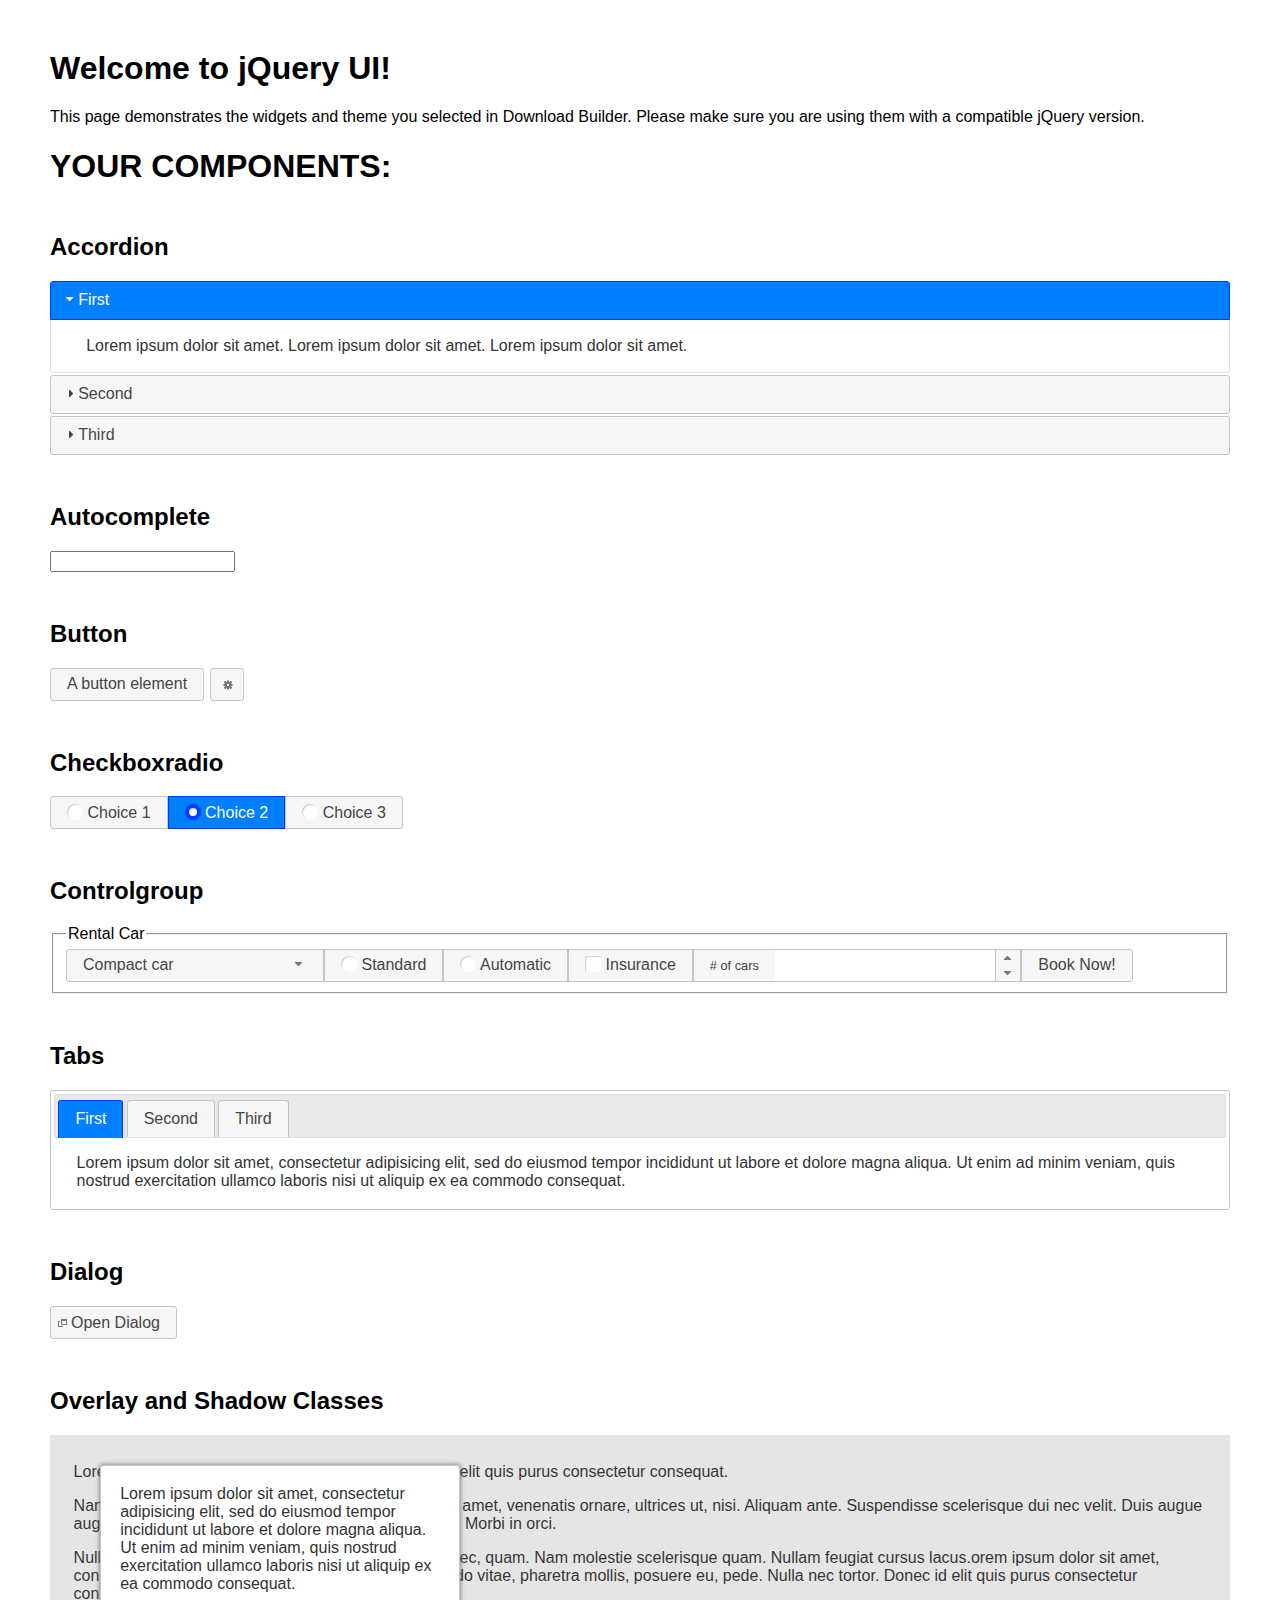
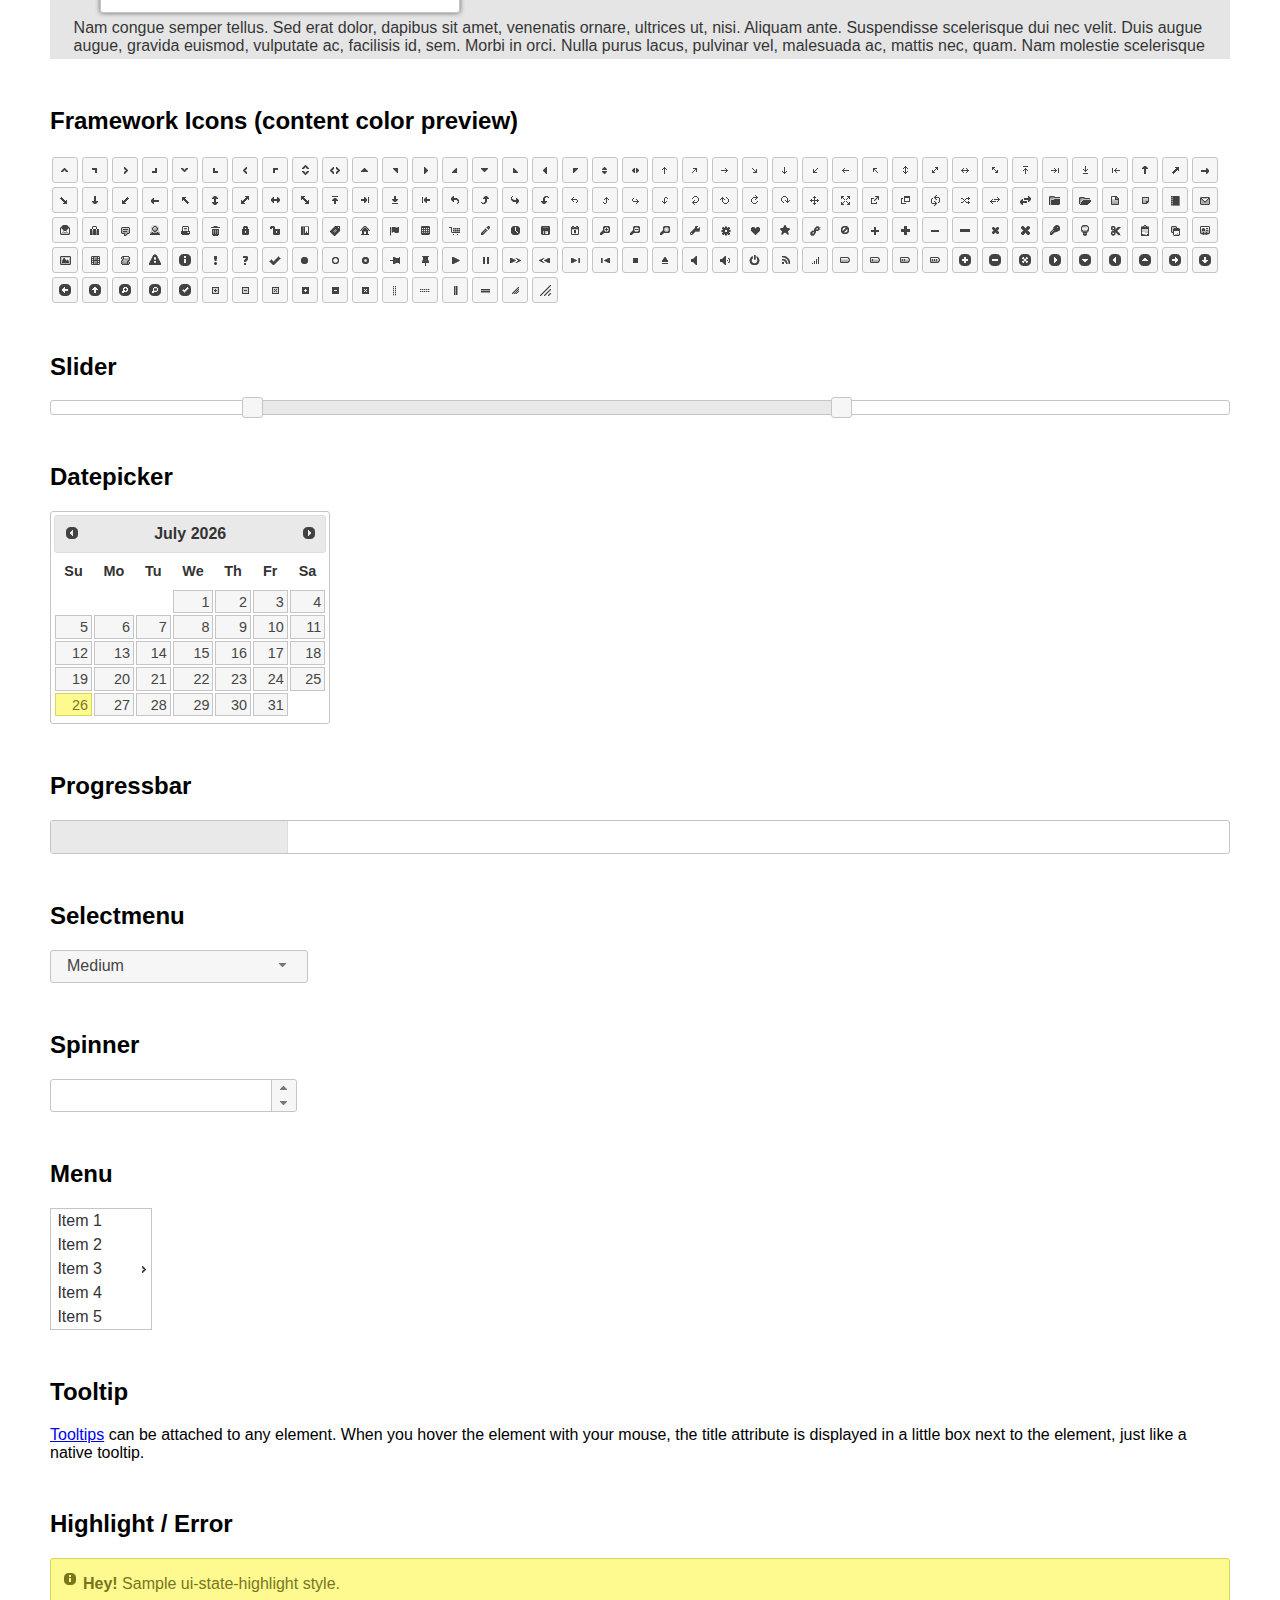
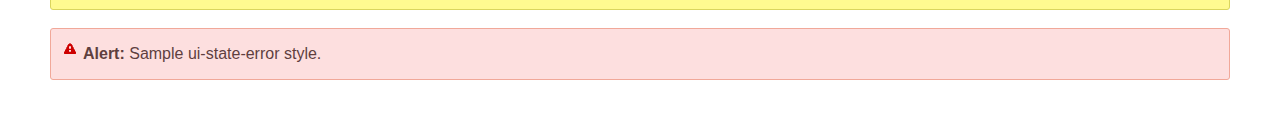
<file: static/grappelli/jquery/ui/index.html>
<!doctype html>
<html lang="us">
<head>
	<meta charset="utf-8">
	<title>jQuery UI Example Page</title>
	<link href="jquery-ui.css" rel="stylesheet">
	<style>
	body{
		font-family: "Trebuchet MS", sans-serif;
		margin: 50px;
	}
	.demoHeaders {
		margin-top: 2em;
	}
	#dialog-link {
		padding: .4em 1em .4em 20px;
		text-decoration: none;
		position: relative;
	}
	#dialog-link span.ui-icon {
		margin: 0 5px 0 0;
		position: absolute;
		left: .2em;
		top: 50%;
		margin-top: -8px;
	}
	#icons {
		margin: 0;
		padding: 0;
	}
	#icons li {
		margin: 2px;
		position: relative;
		padding: 4px 0;
		cursor: pointer;
		float: left;
		list-style: none;
	}
	#icons span.ui-icon {
		float: left;
		margin: 0 4px;
	}
	.fakewindowcontain .ui-widget-overlay {
		position: absolute;
	}
	select {
		width: 200px;
	}
	</style>
</head>
<body>

<h1>Welcome to jQuery UI!</h1>

<div class="ui-widget">
	<p>This page demonstrates the widgets and theme you selected in Download Builder. Please make sure you are using them with a compatible jQuery version.</p>
</div>

<h1>YOUR COMPONENTS:</h1>

<!-- Accordion -->
<h2 class="demoHeaders">Accordion</h2>
<div id="accordion">
	<h3>First</h3>
	<div>Lorem ipsum dolor sit amet. Lorem ipsum dolor sit amet. Lorem ipsum dolor sit amet.</div>
	<h3>Second</h3>
	<div>Phasellus mattis tincidunt nibh.</div>
	<h3>Third</h3>
	<div>Nam dui erat, auctor a, dignissim quis.</div>
</div>

<!-- Autocomplete -->
<h2 class="demoHeaders">Autocomplete</h2>
<div>
	<input id="autocomplete" title="type &quot;a&quot;">
</div>

<!-- Button -->
<h2 class="demoHeaders">Button</h2>
<button id="button">A button element</button>
<button id="button-icon">An icon-only button</button>

<!-- Checkboxradio -->
<h2 class="demoHeaders">Checkboxradio</h2>
<form style="margin-top: 1em;">
	<div id="radioset">
		<input type="radio" id="radio1" name="radio"><label for="radio1">Choice 1</label>
		<input type="radio" id="radio2" name="radio" checked="checked"><label for="radio2">Choice 2</label>
		<input type="radio" id="radio3" name="radio"><label for="radio3">Choice 3</label>
	</div>
</form>

<!-- Controlgroup -->
<h2 class="demoHeaders">Controlgroup</h2>
<fieldset>
	<legend>Rental Car</legend>
	<div id="controlgroup">
		<select id="car-type">
			<option>Compact car</option>
			<option>Midsize car</option>
			<option>Full size car</option>
			<option>SUV</option>
			<option>Luxury</option>
			<option>Truck</option>
			<option>Van</option>
		</select>
		<label for="transmission-standard">Standard</label>
		<input type="radio" name="transmission" id="transmission-standard">
		<label for="transmission-automatic">Automatic</label>
		<input type="radio" name="transmission" id="transmission-automatic">
		<label for="insurance">Insurance</label>
		<input type="checkbox" name="insurance" id="insurance">
		<label for="horizontal-spinner" class="ui-controlgroup-label"># of cars</label>
		<input id="horizontal-spinner" class="ui-spinner-input">
		<button>Book Now!</button>
	</div>
</fieldset>

<!-- Tabs -->
<h2 class="demoHeaders">Tabs</h2>
<div id="tabs">
	<ul>
		<li><a href="#tabs-1">First</a></li>
		<li><a href="#tabs-2">Second</a></li>
		<li><a href="#tabs-3">Third</a></li>
	</ul>
	<div id="tabs-1">Lorem ipsum dolor sit amet, consectetur adipisicing elit, sed do eiusmod tempor incididunt ut labore et dolore magna aliqua. Ut enim ad minim veniam, quis nostrud exercitation ullamco laboris nisi ut aliquip ex ea commodo consequat.</div>
	<div id="tabs-2">Phasellus mattis tincidunt nibh. Cras orci urna, blandit id, pretium vel, aliquet ornare, felis. Maecenas scelerisque sem non nisl. Fusce sed lorem in enim dictum bibendum.</div>
	<div id="tabs-3">Nam dui erat, auctor a, dignissim quis, sollicitudin eu, felis. Pellentesque nisi urna, interdum eget, sagittis et, consequat vestibulum, lacus. Mauris porttitor ullamcorper augue.</div>
</div>

<h2 class="demoHeaders">Dialog</h2>
<p>
	<button id="dialog-link" class="ui-button ui-corner-all ui-widget">
		<span class="ui-icon ui-icon-newwin"></span>Open Dialog
	</button>
</p>

<h2 class="demoHeaders">Overlay and Shadow Classes</h2>
<div style="position: relative; width: 96%; height: 200px; padding:1% 2%; overflow:hidden;" class="fakewindowcontain">
	<p>Lorem ipsum dolor sit amet,  Nulla nec tortor. Donec id elit quis purus consectetur consequat. </p><p>Nam congue semper tellus. Sed erat dolor, dapibus sit amet, venenatis ornare, ultrices ut, nisi. Aliquam ante. Suspendisse scelerisque dui nec velit. Duis augue augue, gravida euismod, vulputate ac, facilisis id, sem. Morbi in orci. </p><p>Nulla purus lacus, pulvinar vel, malesuada ac, mattis nec, quam. Nam molestie scelerisque quam. Nullam feugiat cursus lacus.orem ipsum dolor sit amet, consectetur adipiscing elit. Donec libero risus, commodo vitae, pharetra mollis, posuere eu, pede. Nulla nec tortor. Donec id elit quis purus consectetur consequat. </p><p>Nam congue semper tellus. Sed erat dolor, dapibus sit amet, venenatis ornare, ultrices ut, nisi. Aliquam ante. Suspendisse scelerisque dui nec velit. Duis augue augue, gravida euismod, vulputate ac, facilisis id, sem. Morbi in orci. Nulla purus lacus, pulvinar vel, malesuada ac, mattis nec, quam. Nam molestie scelerisque quam. </p><p>Nullam feugiat cursus lacus.orem ipsum dolor sit amet, consectetur adipiscing elit. Donec libero risus, commodo vitae, pharetra mollis, posuere eu, pede. Nulla nec tortor. Donec id elit quis purus consectetur consequat. Nam congue semper tellus. Sed erat dolor, dapibus sit amet, venenatis ornare, ultrices ut, nisi. Aliquam ante. </p><p>Suspendisse scelerisque dui nec velit. Duis augue augue, gravida euismod, vulputate ac, facilisis id, sem. Morbi in orci. Nulla purus lacus, pulvinar vel, malesuada ac, mattis nec, quam. Nam molestie scelerisque quam. Nullam feugiat cursus lacus.orem ipsum dolor sit amet, consectetur adipiscing elit. Donec libero risus, commodo vitae, pharetra mollis, posuere eu, pede. Nulla nec tortor. Donec id elit quis purus consectetur consequat. Nam congue semper tellus. Sed erat dolor, dapibus sit amet, venenatis ornare, ultrices ut, nisi. </p>

	<!-- ui-dialog -->
	<div class="ui-widget-overlay ui-front"></div>
	<div style="position: absolute; width: 320px; left: 50px; top: 30px; padding: 1.2em" class="ui-widget ui-front ui-widget-content ui-corner-all ui-widget-shadow">
		Lorem ipsum dolor sit amet, consectetur adipisicing elit, sed do eiusmod tempor incididunt ut labore et dolore magna aliqua. Ut enim ad minim veniam, quis nostrud exercitation ullamco laboris nisi ut aliquip ex ea commodo consequat.
	</div>

</div>

<!-- ui-dialog -->
<div id="dialog" title="Dialog Title">
	<p>Lorem ipsum dolor sit amet, consectetur adipisicing elit, sed do eiusmod tempor incididunt ut labore et dolore magna aliqua. Ut enim ad minim veniam, quis nostrud exercitation ullamco laboris nisi ut aliquip ex ea commodo consequat.</p>
</div>


<h2 class="demoHeaders">Framework Icons (content color preview)</h2>
<ul id="icons" class="ui-widget ui-helper-clearfix">
	<li class="ui-state-default ui-corner-all" title=".ui-icon-caret-1-n"><span class="ui-icon ui-icon-caret-1-n"></span></li>
	<li class="ui-state-default ui-corner-all" title=".ui-icon-caret-1-ne"><span class="ui-icon ui-icon-caret-1-ne"></span></li>
	<li class="ui-state-default ui-corner-all" title=".ui-icon-caret-1-e"><span class="ui-icon ui-icon-caret-1-e"></span></li>
	<li class="ui-state-default ui-corner-all" title=".ui-icon-caret-1-se"><span class="ui-icon ui-icon-caret-1-se"></span></li>
	<li class="ui-state-default ui-corner-all" title=".ui-icon-caret-1-s"><span class="ui-icon ui-icon-caret-1-s"></span></li>
	<li class="ui-state-default ui-corner-all" title=".ui-icon-caret-1-sw"><span class="ui-icon ui-icon-caret-1-sw"></span></li>
	<li class="ui-state-default ui-corner-all" title=".ui-icon-caret-1-w"><span class="ui-icon ui-icon-caret-1-w"></span></li>
	<li class="ui-state-default ui-corner-all" title=".ui-icon-caret-1-nw"><span class="ui-icon ui-icon-caret-1-nw"></span></li>
	<li class="ui-state-default ui-corner-all" title=".ui-icon-caret-2-n-s"><span class="ui-icon ui-icon-caret-2-n-s"></span></li>
	<li class="ui-state-default ui-corner-all" title=".ui-icon-caret-2-e-w"><span class="ui-icon ui-icon-caret-2-e-w"></span></li>
	<li class="ui-state-default ui-corner-all" title=".ui-icon-triangle-1-n"><span class="ui-icon ui-icon-triangle-1-n"></span></li>
	<li class="ui-state-default ui-corner-all" title=".ui-icon-triangle-1-ne"><span class="ui-icon ui-icon-triangle-1-ne"></span></li>
	<li class="ui-state-default ui-corner-all" title=".ui-icon-triangle-1-e"><span class="ui-icon ui-icon-triangle-1-e"></span></li>
	<li class="ui-state-default ui-corner-all" title=".ui-icon-triangle-1-se"><span class="ui-icon ui-icon-triangle-1-se"></span></li>
	<li class="ui-state-default ui-corner-all" title=".ui-icon-triangle-1-s"><span class="ui-icon ui-icon-triangle-1-s"></span></li>
	<li class="ui-state-default ui-corner-all" title=".ui-icon-triangle-1-sw"><span class="ui-icon ui-icon-triangle-1-sw"></span></li>
	<li class="ui-state-default ui-corner-all" title=".ui-icon-triangle-1-w"><span class="ui-icon ui-icon-triangle-1-w"></span></li>
	<li class="ui-state-default ui-corner-all" title=".ui-icon-triangle-1-nw"><span class="ui-icon ui-icon-triangle-1-nw"></span></li>
	<li class="ui-state-default ui-corner-all" title=".ui-icon-triangle-2-n-s"><span class="ui-icon ui-icon-triangle-2-n-s"></span></li>
	<li class="ui-state-default ui-corner-all" title=".ui-icon-triangle-2-e-w"><span class="ui-icon ui-icon-triangle-2-e-w"></span></li>
	<li class="ui-state-default ui-corner-all" title=".ui-icon-arrow-1-n"><span class="ui-icon ui-icon-arrow-1-n"></span></li>
	<li class="ui-state-default ui-corner-all" title=".ui-icon-arrow-1-ne"><span class="ui-icon ui-icon-arrow-1-ne"></span></li>
	<li class="ui-state-default ui-corner-all" title=".ui-icon-arrow-1-e"><span class="ui-icon ui-icon-arrow-1-e"></span></li>
	<li class="ui-state-default ui-corner-all" title=".ui-icon-arrow-1-se"><span class="ui-icon ui-icon-arrow-1-se"></span></li>
	<li class="ui-state-default ui-corner-all" title=".ui-icon-arrow-1-s"><span class="ui-icon ui-icon-arrow-1-s"></span></li>
	<li class="ui-state-default ui-corner-all" title=".ui-icon-arrow-1-sw"><span class="ui-icon ui-icon-arrow-1-sw"></span></li>
	<li class="ui-state-default ui-corner-all" title=".ui-icon-arrow-1-w"><span class="ui-icon ui-icon-arrow-1-w"></span></li>
	<li class="ui-state-default ui-corner-all" title=".ui-icon-arrow-1-nw"><span class="ui-icon ui-icon-arrow-1-nw"></span></li>
	<li class="ui-state-default ui-corner-all" title=".ui-icon-arrow-2-n-s"><span class="ui-icon ui-icon-arrow-2-n-s"></span></li>
	<li class="ui-state-default ui-corner-all" title=".ui-icon-arrow-2-ne-sw"><span class="ui-icon ui-icon-arrow-2-ne-sw"></span></li>
	<li class="ui-state-default ui-corner-all" title=".ui-icon-arrow-2-e-w"><span class="ui-icon ui-icon-arrow-2-e-w"></span></li>
	<li class="ui-state-default ui-corner-all" title=".ui-icon-arrow-2-se-nw"><span class="ui-icon ui-icon-arrow-2-se-nw"></span></li>
	<li class="ui-state-default ui-corner-all" title=".ui-icon-arrowstop-1-n"><span class="ui-icon ui-icon-arrowstop-1-n"></span></li>
	<li class="ui-state-default ui-corner-all" title=".ui-icon-arrowstop-1-e"><span class="ui-icon ui-icon-arrowstop-1-e"></span></li>
	<li class="ui-state-default ui-corner-all" title=".ui-icon-arrowstop-1-s"><span class="ui-icon ui-icon-arrowstop-1-s"></span></li>
	<li class="ui-state-default ui-corner-all" title=".ui-icon-arrowstop-1-w"><span class="ui-icon ui-icon-arrowstop-1-w"></span></li>
	<li class="ui-state-default ui-corner-all" title=".ui-icon-arrowthick-1-n"><span class="ui-icon ui-icon-arrowthick-1-n"></span></li>
	<li class="ui-state-default ui-corner-all" title=".ui-icon-arrowthick-1-ne"><span class="ui-icon ui-icon-arrowthick-1-ne"></span></li>
	<li class="ui-state-default ui-corner-all" title=".ui-icon-arrowthick-1-e"><span class="ui-icon ui-icon-arrowthick-1-e"></span></li>
	<li class="ui-state-default ui-corner-all" title=".ui-icon-arrowthick-1-se"><span class="ui-icon ui-icon-arrowthick-1-se"></span></li>
	<li class="ui-state-default ui-corner-all" title=".ui-icon-arrowthick-1-s"><span class="ui-icon ui-icon-arrowthick-1-s"></span></li>
	<li class="ui-state-default ui-corner-all" title=".ui-icon-arrowthick-1-sw"><span class="ui-icon ui-icon-arrowthick-1-sw"></span></li>
	<li class="ui-state-default ui-corner-all" title=".ui-icon-arrowthick-1-w"><span class="ui-icon ui-icon-arrowthick-1-w"></span></li>
	<li class="ui-state-default ui-corner-all" title=".ui-icon-arrowthick-1-nw"><span class="ui-icon ui-icon-arrowthick-1-nw"></span></li>
	<li class="ui-state-default ui-corner-all" title=".ui-icon-arrowthick-2-n-s"><span class="ui-icon ui-icon-arrowthick-2-n-s"></span></li>
	<li class="ui-state-default ui-corner-all" title=".ui-icon-arrowthick-2-ne-sw"><span class="ui-icon ui-icon-arrowthick-2-ne-sw"></span></li>
	<li class="ui-state-default ui-corner-all" title=".ui-icon-arrowthick-2-e-w"><span class="ui-icon ui-icon-arrowthick-2-e-w"></span></li>
	<li class="ui-state-default ui-corner-all" title=".ui-icon-arrowthick-2-se-nw"><span class="ui-icon ui-icon-arrowthick-2-se-nw"></span></li>
	<li class="ui-state-default ui-corner-all" title=".ui-icon-arrowthickstop-1-n"><span class="ui-icon ui-icon-arrowthickstop-1-n"></span></li>
	<li class="ui-state-default ui-corner-all" title=".ui-icon-arrowthickstop-1-e"><span class="ui-icon ui-icon-arrowthickstop-1-e"></span></li>
	<li class="ui-state-default ui-corner-all" title=".ui-icon-arrowthickstop-1-s"><span class="ui-icon ui-icon-arrowthickstop-1-s"></span></li>
	<li class="ui-state-default ui-corner-all" title=".ui-icon-arrowthickstop-1-w"><span class="ui-icon ui-icon-arrowthickstop-1-w"></span></li>
	<li class="ui-state-default ui-corner-all" title=".ui-icon-arrowreturnthick-1-w"><span class="ui-icon ui-icon-arrowreturnthick-1-w"></span></li>
	<li class="ui-state-default ui-corner-all" title=".ui-icon-arrowreturnthick-1-n"><span class="ui-icon ui-icon-arrowreturnthick-1-n"></span></li>
	<li class="ui-state-default ui-corner-all" title=".ui-icon-arrowreturnthick-1-e"><span class="ui-icon ui-icon-arrowreturnthick-1-e"></span></li>
	<li class="ui-state-default ui-corner-all" title=".ui-icon-arrowreturnthick-1-s"><span class="ui-icon ui-icon-arrowreturnthick-1-s"></span></li>
	<li class="ui-state-default ui-corner-all" title=".ui-icon-arrowreturn-1-w"><span class="ui-icon ui-icon-arrowreturn-1-w"></span></li>
	<li class="ui-state-default ui-corner-all" title=".ui-icon-arrowreturn-1-n"><span class="ui-icon ui-icon-arrowreturn-1-n"></span></li>
	<li class="ui-state-default ui-corner-all" title=".ui-icon-arrowreturn-1-e"><span class="ui-icon ui-icon-arrowreturn-1-e"></span></li>
	<li class="ui-state-default ui-corner-all" title=".ui-icon-arrowreturn-1-s"><span class="ui-icon ui-icon-arrowreturn-1-s"></span></li>
	<li class="ui-state-default ui-corner-all" title=".ui-icon-arrowrefresh-1-w"><span class="ui-icon ui-icon-arrowrefresh-1-w"></span></li>
	<li class="ui-state-default ui-corner-all" title=".ui-icon-arrowrefresh-1-n"><span class="ui-icon ui-icon-arrowrefresh-1-n"></span></li>
	<li class="ui-state-default ui-corner-all" title=".ui-icon-arrowrefresh-1-e"><span class="ui-icon ui-icon-arrowrefresh-1-e"></span></li>
	<li class="ui-state-default ui-corner-all" title=".ui-icon-arrowrefresh-1-s"><span class="ui-icon ui-icon-arrowrefresh-1-s"></span></li>
	<li class="ui-state-default ui-corner-all" title=".ui-icon-arrow-4"><span class="ui-icon ui-icon-arrow-4"></span></li>
	<li class="ui-state-default ui-corner-all" title=".ui-icon-arrow-4-diag"><span class="ui-icon ui-icon-arrow-4-diag"></span></li>
	<li class="ui-state-default ui-corner-all" title=".ui-icon-extlink"><span class="ui-icon ui-icon-extlink"></span></li>
	<li class="ui-state-default ui-corner-all" title=".ui-icon-newwin"><span class="ui-icon ui-icon-newwin"></span></li>
	<li class="ui-state-default ui-corner-all" title=".ui-icon-refresh"><span class="ui-icon ui-icon-refresh"></span></li>
	<li class="ui-state-default ui-corner-all" title=".ui-icon-shuffle"><span class="ui-icon ui-icon-shuffle"></span></li>
	<li class="ui-state-default ui-corner-all" title=".ui-icon-transfer-e-w"><span class="ui-icon ui-icon-transfer-e-w"></span></li>
	<li class="ui-state-default ui-corner-all" title=".ui-icon-transferthick-e-w"><span class="ui-icon ui-icon-transferthick-e-w"></span></li>
	<li class="ui-state-default ui-corner-all" title=".ui-icon-folder-collapsed"><span class="ui-icon ui-icon-folder-collapsed"></span></li>
	<li class="ui-state-default ui-corner-all" title=".ui-icon-folder-open"><span class="ui-icon ui-icon-folder-open"></span></li>
	<li class="ui-state-default ui-corner-all" title=".ui-icon-document"><span class="ui-icon ui-icon-document"></span></li>
	<li class="ui-state-default ui-corner-all" title=".ui-icon-document-b"><span class="ui-icon ui-icon-document-b"></span></li>
	<li class="ui-state-default ui-corner-all" title=".ui-icon-note"><span class="ui-icon ui-icon-note"></span></li>
	<li class="ui-state-default ui-corner-all" title=".ui-icon-mail-closed"><span class="ui-icon ui-icon-mail-closed"></span></li>
	<li class="ui-state-default ui-corner-all" title=".ui-icon-mail-open"><span class="ui-icon ui-icon-mail-open"></span></li>
	<li class="ui-state-default ui-corner-all" title=".ui-icon-suitcase"><span class="ui-icon ui-icon-suitcase"></span></li>
	<li class="ui-state-default ui-corner-all" title=".ui-icon-comment"><span class="ui-icon ui-icon-comment"></span></li>
	<li class="ui-state-default ui-corner-all" title=".ui-icon-person"><span class="ui-icon ui-icon-person"></span></li>
	<li class="ui-state-default ui-corner-all" title=".ui-icon-print"><span class="ui-icon ui-icon-print"></span></li>
	<li class="ui-state-default ui-corner-all" title=".ui-icon-trash"><span class="ui-icon ui-icon-trash"></span></li>
	<li class="ui-state-default ui-corner-all" title=".ui-icon-locked"><span class="ui-icon ui-icon-locked"></span></li>
	<li class="ui-state-default ui-corner-all" title=".ui-icon-unlocked"><span class="ui-icon ui-icon-unlocked"></span></li>
	<li class="ui-state-default ui-corner-all" title=".ui-icon-bookmark"><span class="ui-icon ui-icon-bookmark"></span></li>
	<li class="ui-state-default ui-corner-all" title=".ui-icon-tag"><span class="ui-icon ui-icon-tag"></span></li>
	<li class="ui-state-default ui-corner-all" title=".ui-icon-home"><span class="ui-icon ui-icon-home"></span></li>
	<li class="ui-state-default ui-corner-all" title=".ui-icon-flag"><span class="ui-icon ui-icon-flag"></span></li>
	<li class="ui-state-default ui-corner-all" title=".ui-icon-calculator"><span class="ui-icon ui-icon-calculator"></span></li>
	<li class="ui-state-default ui-corner-all" title=".ui-icon-cart"><span class="ui-icon ui-icon-cart"></span></li>
	<li class="ui-state-default ui-corner-all" title=".ui-icon-pencil"><span class="ui-icon ui-icon-pencil"></span></li>
	<li class="ui-state-default ui-corner-all" title=".ui-icon-clock"><span class="ui-icon ui-icon-clock"></span></li>
	<li class="ui-state-default ui-corner-all" title=".ui-icon-disk"><span class="ui-icon ui-icon-disk"></span></li>
	<li class="ui-state-default ui-corner-all" title=".ui-icon-calendar"><span class="ui-icon ui-icon-calendar"></span></li>
	<li class="ui-state-default ui-corner-all" title=".ui-icon-zoomin"><span class="ui-icon ui-icon-zoomin"></span></li>
	<li class="ui-state-default ui-corner-all" title=".ui-icon-zoomout"><span class="ui-icon ui-icon-zoomout"></span></li>
	<li class="ui-state-default ui-corner-all" title=".ui-icon-search"><span class="ui-icon ui-icon-search"></span></li>
	<li class="ui-state-default ui-corner-all" title=".ui-icon-wrench"><span class="ui-icon ui-icon-wrench"></span></li>
	<li class="ui-state-default ui-corner-all" title=".ui-icon-gear"><span class="ui-icon ui-icon-gear"></span></li>
	<li class="ui-state-default ui-corner-all" title=".ui-icon-heart"><span class="ui-icon ui-icon-heart"></span></li>
	<li class="ui-state-default ui-corner-all" title=".ui-icon-star"><span class="ui-icon ui-icon-star"></span></li>
	<li class="ui-state-default ui-corner-all" title=".ui-icon-link"><span class="ui-icon ui-icon-link"></span></li>
	<li class="ui-state-default ui-corner-all" title=".ui-icon-cancel"><span class="ui-icon ui-icon-cancel"></span></li>
	<li class="ui-state-default ui-corner-all" title=".ui-icon-plus"><span class="ui-icon ui-icon-plus"></span></li>
	<li class="ui-state-default ui-corner-all" title=".ui-icon-plusthick"><span class="ui-icon ui-icon-plusthick"></span></li>
	<li class="ui-state-default ui-corner-all" title=".ui-icon-minus"><span class="ui-icon ui-icon-minus"></span></li>
	<li class="ui-state-default ui-corner-all" title=".ui-icon-minusthick"><span class="ui-icon ui-icon-minusthick"></span></li>
	<li class="ui-state-default ui-corner-all" title=".ui-icon-close"><span class="ui-icon ui-icon-close"></span></li>
	<li class="ui-state-default ui-corner-all" title=".ui-icon-closethick"><span class="ui-icon ui-icon-closethick"></span></li>
	<li class="ui-state-default ui-corner-all" title=".ui-icon-key"><span class="ui-icon ui-icon-key"></span></li>
	<li class="ui-state-default ui-corner-all" title=".ui-icon-lightbulb"><span class="ui-icon ui-icon-lightbulb"></span></li>
	<li class="ui-state-default ui-corner-all" title=".ui-icon-scissors"><span class="ui-icon ui-icon-scissors"></span></li>
	<li class="ui-state-default ui-corner-all" title=".ui-icon-clipboard"><span class="ui-icon ui-icon-clipboard"></span></li>
	<li class="ui-state-default ui-corner-all" title=".ui-icon-copy"><span class="ui-icon ui-icon-copy"></span></li>
	<li class="ui-state-default ui-corner-all" title=".ui-icon-contact"><span class="ui-icon ui-icon-contact"></span></li>
	<li class="ui-state-default ui-corner-all" title=".ui-icon-image"><span class="ui-icon ui-icon-image"></span></li>
	<li class="ui-state-default ui-corner-all" title=".ui-icon-video"><span class="ui-icon ui-icon-video"></span></li>
	<li class="ui-state-default ui-corner-all" title=".ui-icon-script"><span class="ui-icon ui-icon-script"></span></li>
	<li class="ui-state-default ui-corner-all" title=".ui-icon-alert"><span class="ui-icon ui-icon-alert"></span></li>
	<li class="ui-state-default ui-corner-all" title=".ui-icon-info"><span class="ui-icon ui-icon-info"></span></li>
	<li class="ui-state-default ui-corner-all" title=".ui-icon-notice"><span class="ui-icon ui-icon-notice"></span></li>
	<li class="ui-state-default ui-corner-all" title=".ui-icon-help"><span class="ui-icon ui-icon-help"></span></li>
	<li class="ui-state-default ui-corner-all" title=".ui-icon-check"><span class="ui-icon ui-icon-check"></span></li>
	<li class="ui-state-default ui-corner-all" title=".ui-icon-bullet"><span class="ui-icon ui-icon-bullet"></span></li>
	<li class="ui-state-default ui-corner-all" title=".ui-icon-radio-off"><span class="ui-icon ui-icon-radio-off"></span></li>
	<li class="ui-state-default ui-corner-all" title=".ui-icon-radio-on"><span class="ui-icon ui-icon-radio-on"></span></li>
	<li class="ui-state-default ui-corner-all" title=".ui-icon-pin-w"><span class="ui-icon ui-icon-pin-w"></span></li>
	<li class="ui-state-default ui-corner-all" title=".ui-icon-pin-s"><span class="ui-icon ui-icon-pin-s"></span></li>
	<li class="ui-state-default ui-corner-all" title=".ui-icon-play"><span class="ui-icon ui-icon-play"></span></li>
	<li class="ui-state-default ui-corner-all" title=".ui-icon-pause"><span class="ui-icon ui-icon-pause"></span></li>
	<li class="ui-state-default ui-corner-all" title=".ui-icon-seek-next"><span class="ui-icon ui-icon-seek-next"></span></li>
	<li class="ui-state-default ui-corner-all" title=".ui-icon-seek-prev"><span class="ui-icon ui-icon-seek-prev"></span></li>
	<li class="ui-state-default ui-corner-all" title=".ui-icon-seek-end"><span class="ui-icon ui-icon-seek-end"></span></li>
	<li class="ui-state-default ui-corner-all" title=".ui-icon-seek-first"><span class="ui-icon ui-icon-seek-first"></span></li>
	<li class="ui-state-default ui-corner-all" title=".ui-icon-stop"><span class="ui-icon ui-icon-stop"></span></li>
	<li class="ui-state-default ui-corner-all" title=".ui-icon-eject"><span class="ui-icon ui-icon-eject"></span></li>
	<li class="ui-state-default ui-corner-all" title=".ui-icon-volume-off"><span class="ui-icon ui-icon-volume-off"></span></li>
	<li class="ui-state-default ui-corner-all" title=".ui-icon-volume-on"><span class="ui-icon ui-icon-volume-on"></span></li>
	<li class="ui-state-default ui-corner-all" title=".ui-icon-power"><span class="ui-icon ui-icon-power"></span></li>
	<li class="ui-state-default ui-corner-all" title=".ui-icon-signal-diag"><span class="ui-icon ui-icon-signal-diag"></span></li>
	<li class="ui-state-default ui-corner-all" title=".ui-icon-signal"><span class="ui-icon ui-icon-signal"></span></li>
	<li class="ui-state-default ui-corner-all" title=".ui-icon-battery-0"><span class="ui-icon ui-icon-battery-0"></span></li>
	<li class="ui-state-default ui-corner-all" title=".ui-icon-battery-1"><span class="ui-icon ui-icon-battery-1"></span></li>
	<li class="ui-state-default ui-corner-all" title=".ui-icon-battery-2"><span class="ui-icon ui-icon-battery-2"></span></li>
	<li class="ui-state-default ui-corner-all" title=".ui-icon-battery-3"><span class="ui-icon ui-icon-battery-3"></span></li>
	<li class="ui-state-default ui-corner-all" title=".ui-icon-circle-plus"><span class="ui-icon ui-icon-circle-plus"></span></li>
	<li class="ui-state-default ui-corner-all" title=".ui-icon-circle-minus"><span class="ui-icon ui-icon-circle-minus"></span></li>
	<li class="ui-state-default ui-corner-all" title=".ui-icon-circle-close"><span class="ui-icon ui-icon-circle-close"></span></li>
	<li class="ui-state-default ui-corner-all" title=".ui-icon-circle-triangle-e"><span class="ui-icon ui-icon-circle-triangle-e"></span></li>
	<li class="ui-state-default ui-corner-all" title=".ui-icon-circle-triangle-s"><span class="ui-icon ui-icon-circle-triangle-s"></span></li>
	<li class="ui-state-default ui-corner-all" title=".ui-icon-circle-triangle-w"><span class="ui-icon ui-icon-circle-triangle-w"></span></li>
	<li class="ui-state-default ui-corner-all" title=".ui-icon-circle-triangle-n"><span class="ui-icon ui-icon-circle-triangle-n"></span></li>
	<li class="ui-state-default ui-corner-all" title=".ui-icon-circle-arrow-e"><span class="ui-icon ui-icon-circle-arrow-e"></span></li>
	<li class="ui-state-default ui-corner-all" title=".ui-icon-circle-arrow-s"><span class="ui-icon ui-icon-circle-arrow-s"></span></li>
	<li class="ui-state-default ui-corner-all" title=".ui-icon-circle-arrow-w"><span class="ui-icon ui-icon-circle-arrow-w"></span></li>
	<li class="ui-state-default ui-corner-all" title=".ui-icon-circle-arrow-n"><span class="ui-icon ui-icon-circle-arrow-n"></span></li>
	<li class="ui-state-default ui-corner-all" title=".ui-icon-circle-zoomin"><span class="ui-icon ui-icon-circle-zoomin"></span></li>
	<li class="ui-state-default ui-corner-all" title=".ui-icon-circle-zoomout"><span class="ui-icon ui-icon-circle-zoomout"></span></li>
	<li class="ui-state-default ui-corner-all" title=".ui-icon-circle-check"><span class="ui-icon ui-icon-circle-check"></span></li>
	<li class="ui-state-default ui-corner-all" title=".ui-icon-circlesmall-plus"><span class="ui-icon ui-icon-circlesmall-plus"></span></li>
	<li class="ui-state-default ui-corner-all" title=".ui-icon-circlesmall-minus"><span class="ui-icon ui-icon-circlesmall-minus"></span></li>
	<li class="ui-state-default ui-corner-all" title=".ui-icon-circlesmall-close"><span class="ui-icon ui-icon-circlesmall-close"></span></li>
	<li class="ui-state-default ui-corner-all" title=".ui-icon-squaresmall-plus"><span class="ui-icon ui-icon-squaresmall-plus"></span></li>
	<li class="ui-state-default ui-corner-all" title=".ui-icon-squaresmall-minus"><span class="ui-icon ui-icon-squaresmall-minus"></span></li>
	<li class="ui-state-default ui-corner-all" title=".ui-icon-squaresmall-close"><span class="ui-icon ui-icon-squaresmall-close"></span></li>
	<li class="ui-state-default ui-corner-all" title=".ui-icon-grip-dotted-vertical"><span class="ui-icon ui-icon-grip-dotted-vertical"></span></li>
	<li class="ui-state-default ui-corner-all" title=".ui-icon-grip-dotted-horizontal"><span class="ui-icon ui-icon-grip-dotted-horizontal"></span></li>
	<li class="ui-state-default ui-corner-all" title=".ui-icon-grip-solid-vertical"><span class="ui-icon ui-icon-grip-solid-vertical"></span></li>
	<li class="ui-state-default ui-corner-all" title=".ui-icon-grip-solid-horizontal"><span class="ui-icon ui-icon-grip-solid-horizontal"></span></li>
	<li class="ui-state-default ui-corner-all" title=".ui-icon-gripsmall-diagonal-se"><span class="ui-icon ui-icon-gripsmall-diagonal-se"></span></li>
	<li class="ui-state-default ui-corner-all" title=".ui-icon-grip-diagonal-se"><span class="ui-icon ui-icon-grip-diagonal-se"></span></li>
</ul>

<!-- Slider -->
<h2 class="demoHeaders">Slider</h2>
<div id="slider"></div>

<!-- Datepicker -->
<h2 class="demoHeaders">Datepicker</h2>
<div id="datepicker"></div>

<!-- Progressbar -->
<h2 class="demoHeaders">Progressbar</h2>
<div id="progressbar"></div>

<!-- Progressbar -->
<h2 class="demoHeaders">Selectmenu</h2>
<select id="selectmenu">
	<option>Slower</option>
	<option>Slow</option>
	<option selected="selected">Medium</option>
	<option>Fast</option>
	<option>Faster</option>
</select>

<!-- Spinner -->
<h2 class="demoHeaders">Spinner</h2>
<input id="spinner">

<!-- Menu -->
<h2 class="demoHeaders">Menu</h2>
<ul style="width:100px;" id="menu">
	<li><div>Item 1</div></li>
	<li><div>Item 2</div></li>
	<li><div>Item 3</div>
		<ul>
			<li><div>Item 3-1</div></li>
			<li><div>Item 3-2</div></li>
			<li><div>Item 3-3</div></li>
			<li><div>Item 3-4</div></li>
			<li><div>Item 3-5</div></li>
		</ul>
	</li>
	<li><div>Item 4</div></li>
	<li><div>Item 5</div></li>
</ul>

<!-- Tooltip -->
<h2 class="demoHeaders">Tooltip</h2>
<p id="tooltip">
	<a href="#" title="That&apos;s what this widget is">Tooltips</a> can be attached to any element. When you hover
the element with your mouse, the title attribute is displayed in a little box next to the element, just like a native tooltip.
</p>

<!-- Highlight / Error -->
<h2 class="demoHeaders">Highlight / Error</h2>
<div class="ui-widget">
	<div class="ui-state-highlight ui-corner-all" style="margin-top: 20px; padding: 0 .7em;">
		<p><span class="ui-icon ui-icon-info" style="float: left; margin-right: .3em;"></span>
		<strong>Hey!</strong> Sample ui-state-highlight style.</p>
	</div>
</div>
<br>
<div class="ui-widget">
	<div class="ui-state-error ui-corner-all" style="padding: 0 .7em;">
		<p><span class="ui-icon ui-icon-alert" style="float: left; margin-right: .3em;"></span>
		<strong>Alert:</strong> Sample ui-state-error style.</p>
	</div>
</div>

<script src="external/jquery/jquery.js"></script>
<script src="jquery-ui.js"></script>
<script>
$( "#accordion" ).accordion();

var availableTags = [
	"ActionScript",
	"AppleScript",
	"Asp",
	"BASIC",
	"C",
	"C++",
	"Clojure",
	"COBOL",
	"ColdFusion",
	"Erlang",
	"Fortran",
	"Groovy",
	"Haskell",
	"Java",
	"JavaScript",
	"Lisp",
	"Perl",
	"PHP",
	"Python",
	"Ruby",
	"Scala",
	"Scheme"
];
$( "#autocomplete" ).autocomplete({
	source: availableTags
});

$( "#button" ).button();
$( "#button-icon" ).button({
	icon: "ui-icon-gear",
	showLabel: false
});

$( "#radioset" ).buttonset();

$( "#controlgroup" ).controlgroup();

$( "#tabs" ).tabs();

$( "#dialog" ).dialog({
	autoOpen: false,
	width: 400,
	buttons: [
		{
			text: "Ok",
			click: function() {
				$( this ).dialog( "close" );
			}
		},
		{
			text: "Cancel",
			click: function() {
				$( this ).dialog( "close" );
			}
		}
	]
});

// Link to open the dialog
$( "#dialog-link" ).click(function( event ) {
	$( "#dialog" ).dialog( "open" );
	event.preventDefault();
});

$( "#datepicker" ).datepicker({
	inline: true
});

$( "#slider" ).slider({
	range: true,
	values: [ 17, 67 ]
});

$( "#progressbar" ).progressbar({
	value: 20
});

$( "#spinner" ).spinner();

$( "#menu" ).menu();

$( "#tooltip" ).tooltip();

$( "#selectmenu" ).selectmenu();

// Hover states on the static widgets
$( "#dialog-link, #icons li" ).hover(
	function() {
		$( this ).addClass( "ui-state-hover" );
	},
	function() {
		$( this ).removeClass( "ui-state-hover" );
	}
);
</script>
</body>
</html>
</file>
